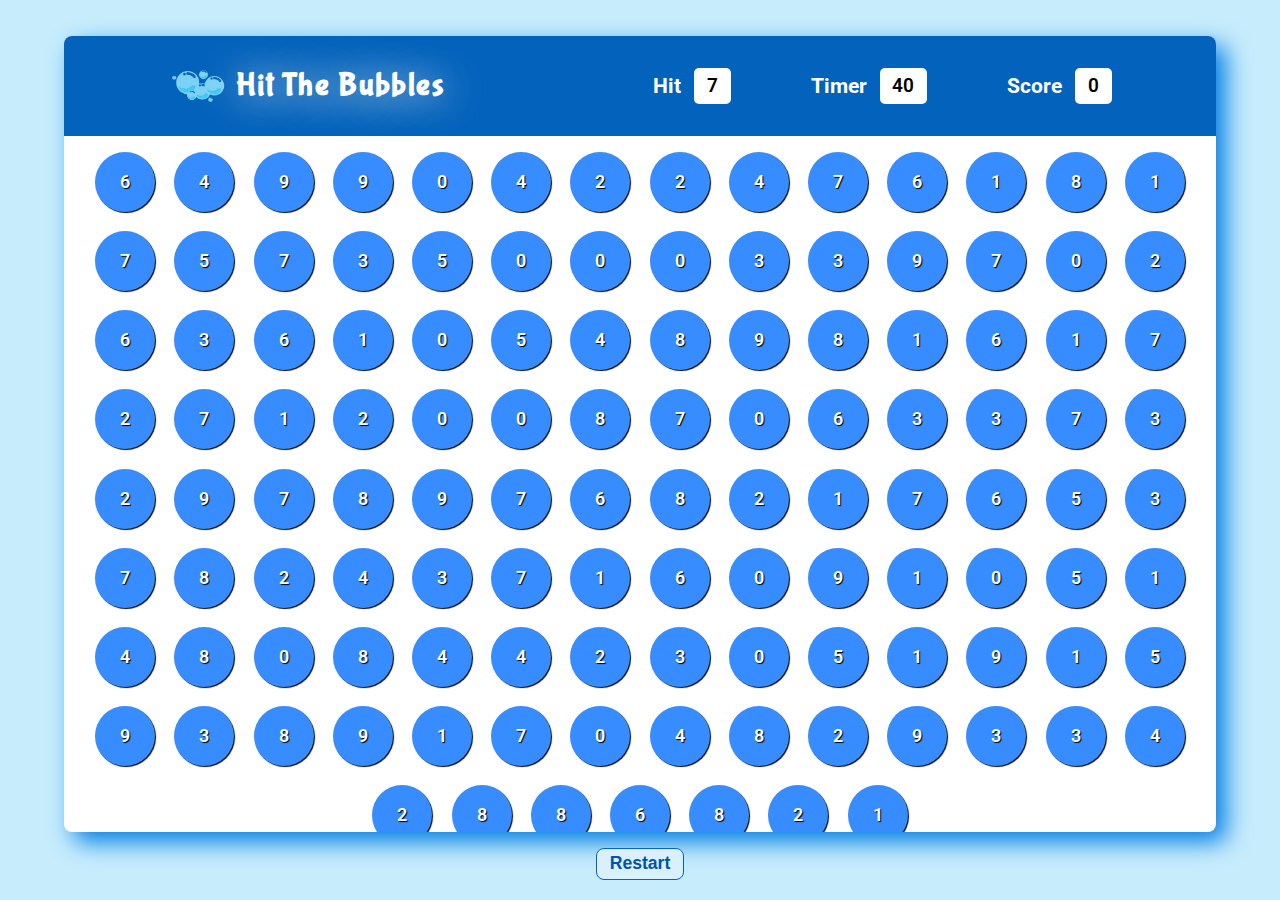
<file: index.html>
<!DOCTYPE html>
<html lang="en">

<head>
    <link rel="stylesheet" href="style.css">
<link href="https://fonts.googleapis.com/css2?family=Bubblegum+Sans&family=Jacquard+12+Charted&family=Roboto:ital,wght@0,100;0,300;0,400;0,500;0,700;0,900;1,100;1,300;1,400;1,500;1,700;1,900&family=Rubik+Bubbles&display=swap" rel="stylesheet">
    <link rel="shortcut icon" href="bubble logo.png" type="image/x-icon">
    <title>Hit The Bubbles</title>
</head>
<body>
    <div id="main">
        <div id="panel">
            <div id="ptop">
                <div class="heading">
                    <img id="bubbleimg" src="bubble logo.png" alt="Bubble">
                    <h1>Hit The Bubbles</h1>
                </div>
                <div class="items">
                    <div id="ptopele">
                        <h2>Hit</h2>
                        <span id="hitvalue"></span>
                    </div>
                    <div id="ptopele">
                        <h2>Timer</h2>
                        <span id="timer">40</span>
                    </div>
                    <div id="ptopele">
                        <h2>Score</h2>
                        <span id="scoreval">0</span>
                    </div>
                </div>
            </div>
            <div id="pbtm">
                <div id="bubble">
                    
                </div>

            </div>
        </div>
        <div class="restart">
            <button id="restart"><a href="index.html">Restart</a></button>
        </div>
    </div>

    <script src="index.js">

    </script>
</body>

</html>
</file>
<file: style.css>
*{
    margin: 0;
    padding: 0;
    box-sizing: border-box;
}
body,html{
    width: 100%;
    height: 100%;
}
#main{
    display: flex;
    justify-content: center;
    flex-direction: column;
    gap: 1rem;
    align-items: center;
    height: 100%;
    width: 100%;
    padding-top: 1rem;
    background-color: rgb(199, 237, 252);
    font-family: "Roboto", sans-serif;
    font-weight: 600;
}
#panel{
    overflow: hidden;
    height: 90%;
    width: 90%;
    background-color: white;
    border-radius: 8px;
    box-shadow: 10px 10px 25px rgb(0, 125, 228);
}
#ptop{
    height: 100px;
    background-color: rgb(3, 98, 187);
    display: flex;
    justify-content: space-around;
    align-items: center;
}
#ptopele{
    display: flex;
    align-items: center;
    gap: 0.8rem;
}
.items{
    display: flex;
    gap: 5rem;
}
#ptopele h2{
    font-size: 1.3rem;
    color: white;
}
#value{
    background-color: white;
    padding: 0.4rem 0.8rem;
    border-radius: 5px;
    font-size: 1.2rem;
    font-weight: 600;
}
#hitvalue{
    background-color: white;
    padding: 0.4rem 0.8rem;
    border-radius: 5px;
    font-size: 1.2rem;
    font-weight: 600;
}
#scoreval{
    background-color: white;
    padding: 0.4rem 0.8rem;
    border-radius: 5px;
    font-size: 1.2rem;
    font-weight: 600;
}
#timer{
    background-color: white;
    padding: 0.4rem 0.8rem;
    border-radius: 5px;
    font-size: 1.2rem;
    font-weight: 600;
}
#pbtm{
    height: calc(100% - 100px);
    display: flex;
    justify-content: center;
    align-items: center;
    gap: 1.2rem;
    padding: 1rem;
    flex-wrap: wrap;
}
#bubble{
    height: 60px;
    width: 60px;
    border-radius: 50%;
    font-size: 1.1rem;
    background-color: rgb(55, 141, 255);
    color: white;
    display: flex;
    justify-content: center;
    align-items: center;
    font-weight: 600;
    box-shadow: 1px 1px 1px black;
    text-shadow: 1px 1px 1px black;
}
#bubble:hover{
    background-color: rgb(11, 94, 202);
}
.restart button{
    font-size: 1.1rem;
    font-weight: 600;
    padding: 0.3rem 0.8rem;
    border: 1px solid rgb(0, 96, 221);
    border-radius: 8px;
    background-color: rgb(218, 240, 253);
    transition: 0.2s ease 0s;
}
.restart:hover button{
    background-color: rgb(143, 221, 252);
}
.restart a{
    text-decoration: none;
    color: rgb(0, 85, 165);
}
.heading{
    display: flex;
    justify-content: center;
    align-items: center;
    gap: 0.5rem;
    font-family: "Bubblegum Sans", sans-serif;
    font-weight: 400;
    color: white;
    text-shadow: 3px 2px 40px rgb(255, 255, 255);
    letter-spacing: 0.1rem;
}
#bubbleimg{
    height: 60px;
}
@media screen and (max-width: 950px){
    #ptop{
        display: flex;
        flex-direction: column;
        gap: 0.5rem;
        padding-bottom: 0.8rem;
    }
}
@media screen and (min-width: 450px) and (max-width: 600px) {
   .items{
       display: flex;
       gap: 2.6rem;
   }
   #pbtm{
       padding: 1rem 0.2rem;
   }
   .heading{
    font-size: 0.8rem;
}
#bubbleimg{
    height: 50px;
}
#timer{
    font-size: 1.1rem;
}
#scoreval{
    font-size: 1.1rem;
}
#hitvalue{
    font-size: 1.1rem;
}
#ptopele h2{
    font-size: 1.2rem;
}
#bubble{
    height: 50px;
    width: 50px;
}
}

@media screen and (min-width: 10px) and (max-width: 449px){
    .items{
        display: flex;
        gap: 1rem;
    }
    #ptopele{
        gap: 0.5rem;
    }
    #bubble{
        font-size: 1rem;
    }
    #pbtm{
        padding: 1rem 0.2rem;
    }
    #pbtm h2{
        font-size: 1.3rem;
    }
    .heading{
     font-size: 0.7rem;
 }
 #ptop{
     padding-bottom: 0.3rem;
 }
 #bubbleimg{
     height: 40px;
 }
 #timer{
     font-size: 1rem;
 }
 #scoreval{
     font-size: 1rem;
 }
 #hitvalue{
     font-size: 1rem;
 }
 #ptopele h2{
     font-size: 1rem;
 }
 #bubble{
     height: 35px;
     width: 35px;
 }
 #panel{
     height: 86%;
 }
}
</file>
